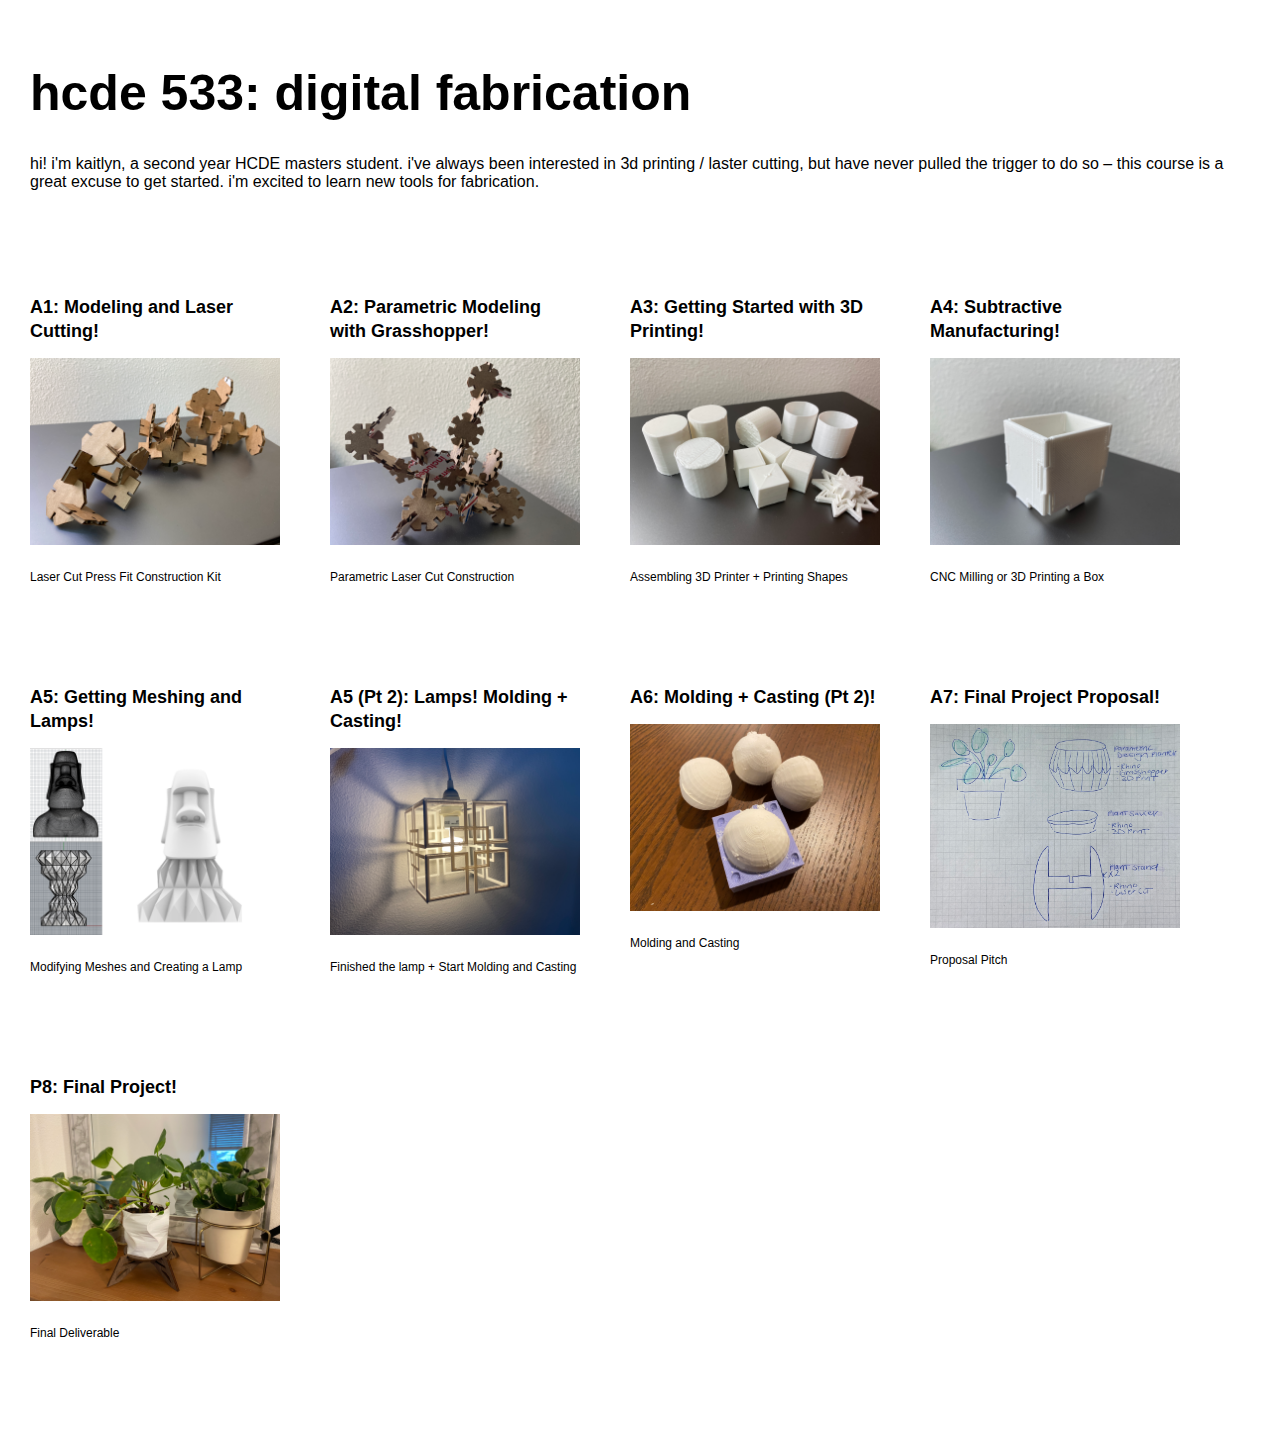
<file: index.html>
<!DOCTYPE html> 
<html> 
    <head> 
        <meta charset="utf-8"> 
        <meta name="viewport" content="width=device-width, maximum-scale=1.0" />

        <title>kaitlyn's digital fabrication page!</title> 

        <link href="style.css" media="screen" rel="stylesheet" type="text/css" />

    </head> 
    <body> 

        <div class="header">
		<h1>hcde 533: digital fabrication</h1>
		<p>
		    hi! i'm kaitlyn, a second year HCDE masters student. i've always been interested in 3d printing / laster cutting, but have never pulled the trigger to do so – this course is a great excuse to get started. i'm excited to learn new tools for fabrication. 
            </p>
	    </div>
      
        <div class="assignments">
            <div class="assignment">
              <a href="assignment1.html"><h2>A1: Modeling and Laser Cutting!</h2>
                  <img src="final.JPG" width=250></a>
                <p>
		Laser Cut Press Fit Construction Kit
                </p>
            </div>

            <div class="assignment">
              <a href="assignment2.html"><h2>A2: Parametric Modeling with Grasshopper!</h2>
                  <img src="a2_final.JPG" width=250></a>
                <p>
		Parametric Laser Cut Construction
                </p>
            </div>
		
	<div class="assignment">
              <a href="assignment3.html"><h2>A3: Getting Started with 3D Printing!</h2>
                  <img src="a3_final.JPG" width=250></a>
                <p>
		Assembling 3D Printer + Printing Shapes
                </p>
            </div>

            <div class="assignment">
                <a href="assignment4.html"><h2>A4: Subtractive Manufacturing!</h2>
                    <img src="a4_final.JPG" width=250></a>
                  <p>
		  CNC Milling or 3D Printing a Box
                  </p>
              </div>
		
		<div class="assignment">
                <a href="assignment5.html"><h2>A5: Getting Meshing and Lamps!</h2>
                    <img src="a5_final.png" width=250></a>
                  <p>
		  Modifying Meshes and Creating a Lamp
                  </p>
              </div>
		
		<div class="assignment">
                <a href="assignment5pt2.html"><h2>A5 (Pt 2): Lamps! Molding + Casting!</h2>
                    <img src="a4pt2_final.JPG" width=250></a>
                  <p>
		  Finished the lamp + Start Molding and Casting
                  </p>
              </div>

        <div class="assignment">
                <a href="assignment6.html"><h2>A6: Molding + Casting (Pt 2)!</h2>
                    <img src="a6_final.jpg" width=250></a>
                  <p>
		  Molding and Casting
                  </p>
              </div>
		
		 <div class="assignment">
                <a href="assignment7.html"><h2>A7: Final Project Proposal!</h2>
                    <img src="a7_plan.jpg" width=250></a>
                  <p>
		  Proposal Pitch
                  </p>
              </div>
		
		 <div class="assignment">
                <a href="assignment8.html"><h2>P8: Final Project!</h2>
                    <img src="a8_final.JPG" width=250></a>
                  <p>
		  Final Deliverable
                  </p>
              </div>
	</div>
    </body>
</html>
</file>
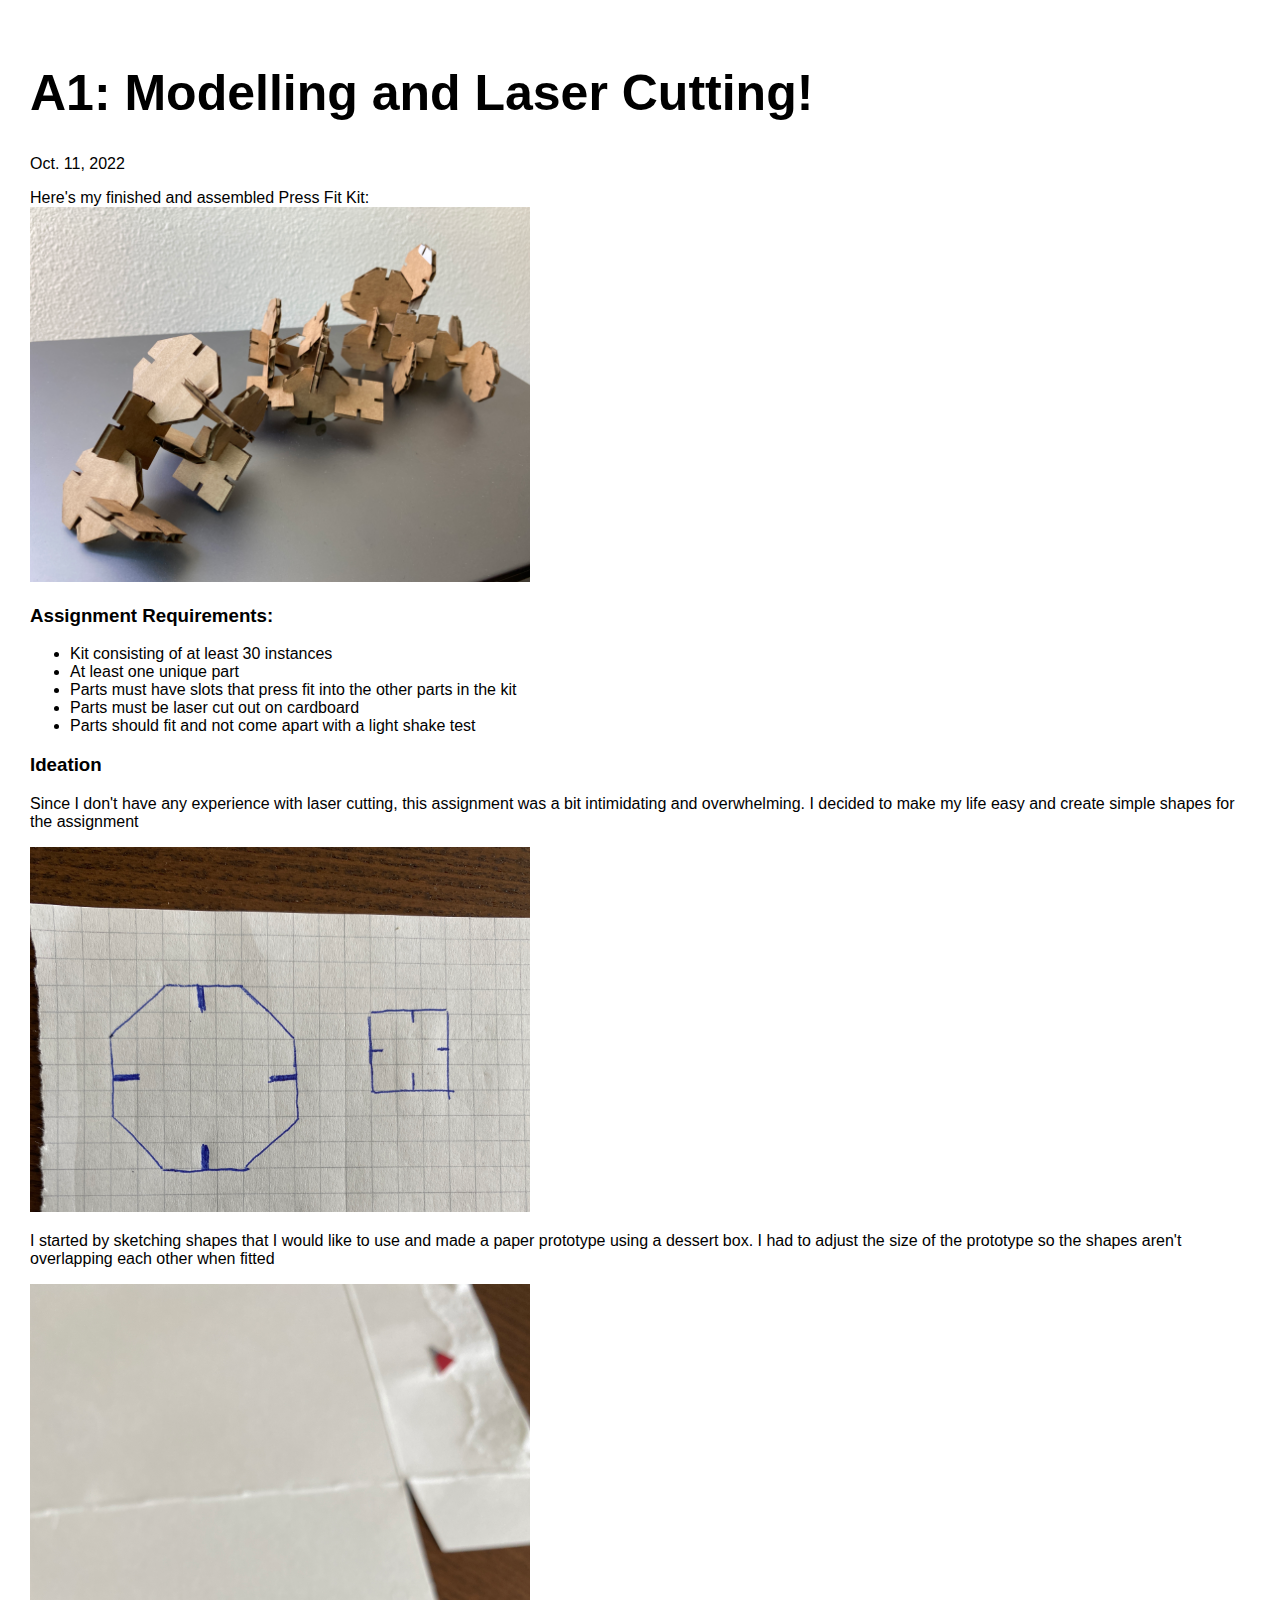
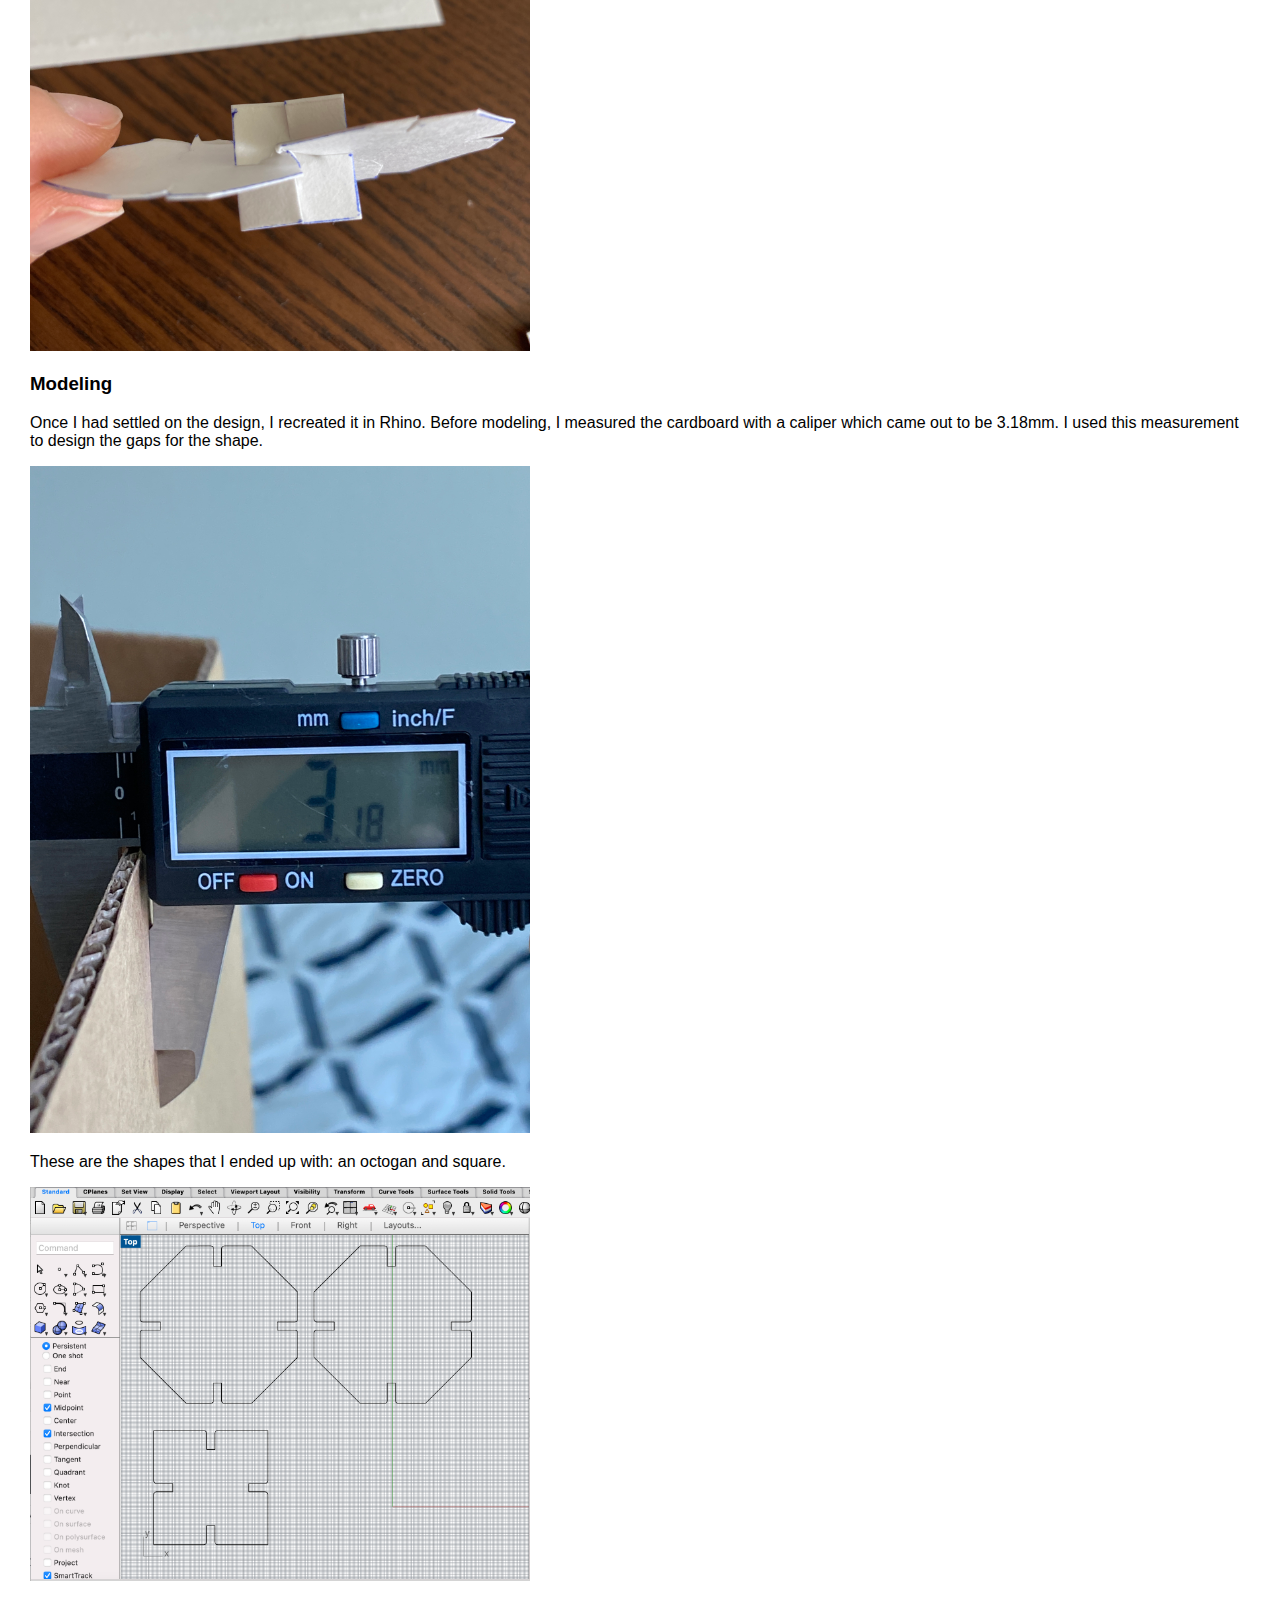
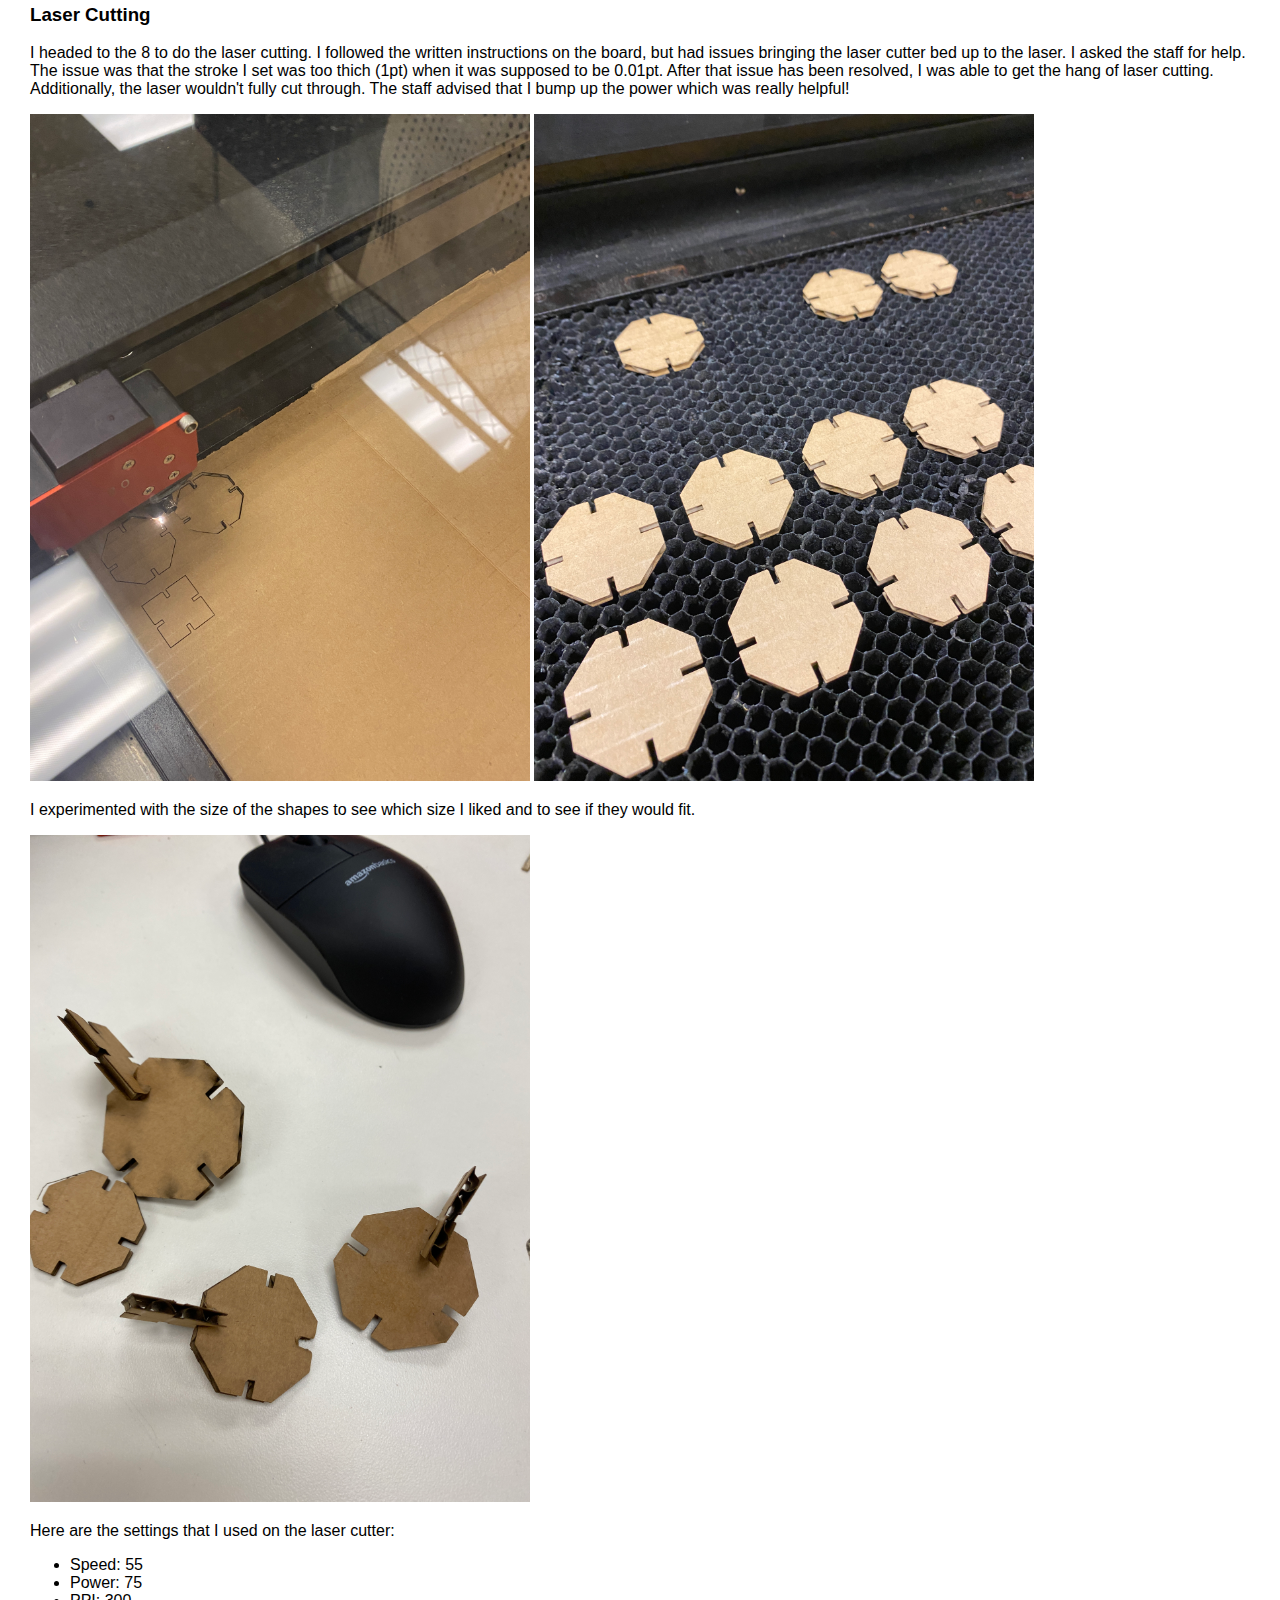
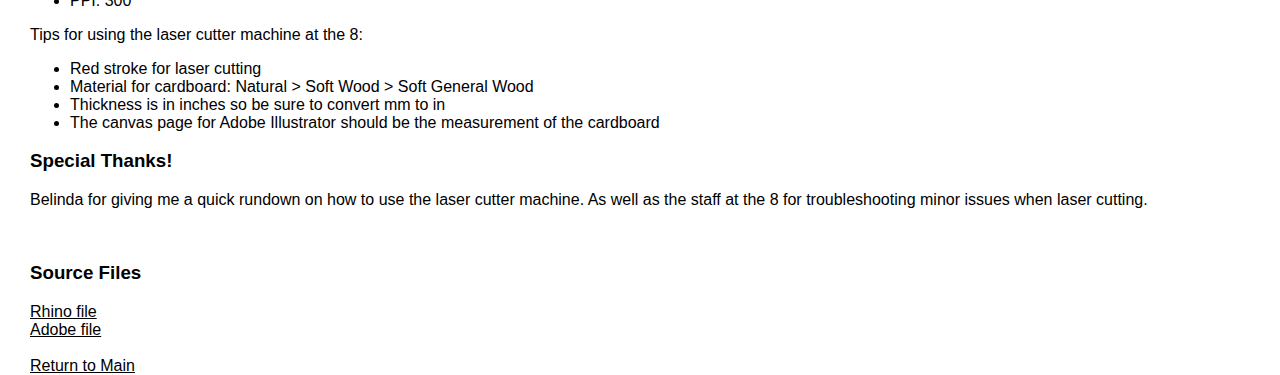
<file: assignment1.html>
<!DOCTYPE html> 
<html> 
    <head> 
        <meta charset="utf-8"> 
        <meta name="viewport" content="width=device-width, maximum-scale=1.0" />

        <title>A1: Modelling and Laser Cutting!</title> 

        <link href="style.css" media="screen" rel="stylesheet" type="text/css" />

    </head> 
    <body> 

        <div class="header">
            <h1>A1: Modelling and Laser Cutting!</h1>
            Oct. 11, 2022
           
            <p>
                Here's my finished and assembled Press Fit Kit:
                <br>
            <img src="final.JPG" width=500></a>
            </p>
    
     
                <h3>Assignment Requirements:</h3>
            <p>
                <ul>
                    <li> Kit consisting of at least 30 instances</li>
                    <li>At least one unique part</li>
                    <li>Parts must have slots that press fit into the other parts in the kit</li>
                    <li>Parts must be laser cut out on cardboard</li>
                    <li>Parts should fit and not come apart with a light shake test</li>
                 </ul>
            
    <h3>Ideation</h3>
            </p>    
            <p>Since I don't have any experience with laser cutting, this assignment was a bit intimidating and overwhelming. I decided to make my life easy and create simple shapes for the assignment
            </p>
<p>
            <img src="sketch.JPG" width=500></a>
            </p>
            <p>I started by sketching shapes that I would like to use and made a paper prototype using a dessert box. I had to adjust the size of the prototype so the shapes aren't overlapping each other when fitted</p>
<img src="prototype.JPG" width=500></a>

<h3>Modeling</h3>
<p>Once I had settled on the design, I recreated it in Rhino. Before modeling, I measured the cardboard with a caliper which came out to be 3.18mm. I used this measurement to design the gaps for the shape.</p>
<img src="caliper.JPG" width=500></a>
<p>These are the shapes that I ended up with: an octogan and square.</p>
<img src="rhinoshape.png" width=500></a>

<h3>Laser Cutting</h3>
<p>I headed to the 8 to do the laser cutting. I followed the written instructions on the board, but had issues bringing the laser cutter bed up to the laser. I asked the staff for help. The issue was that the stroke I set was too thich (1pt) when it was supposed to be 0.01pt. After that issue has been resolved, I was able to get the hang of laser cutting.
Additionally, the laser wouldn't fully cut through. The staff advised that I bump up the power which was really helpful!</p>
<img src="laser.JPG" width=500></a>
<img src="cut.JPG" width=500></a>

<p>I experimented with the size of the shapes to see which size I liked and to see if they would fit.</p>
<img src="testpiece.JPG" width=500></a>

<p>Here are the settings that I used on the laser cutter:</p>
<ul>
    <li>Speed: 55</li>
    <li>Power: 75</li>
    <li>PPI: 300</li>
</ul>

<p>Tips for using the laser cutter machine at the 8:</p>
<ul>
    <li>Red stroke for laser cutting</li>
    <li>Material for cardboard: Natural > Soft Wood > Soft General Wood</li>
    <li>Thickness is in inches so be sure to convert mm to in</li>
    <li>The canvas page for Adobe Illustrator should be the measurement of the cardboard</li>
</ul>

<h3>Special Thanks!</h3>
<p>Belinda for giving me a quick rundown on how to use the laser cutter machine. As well as the staff at the 8 for troubleshooting minor issues when laser cutting.</p>
  
<br>

<h3>Source Files</h3>
<a href="lasercut.3dm">Rhino file</a>
<br>
<a href="lasercut.ai">Adobe file</a>

<br>
<br>
<a href="index.html">Return to Main</a>
</div>
    </body>
</html>
</file>
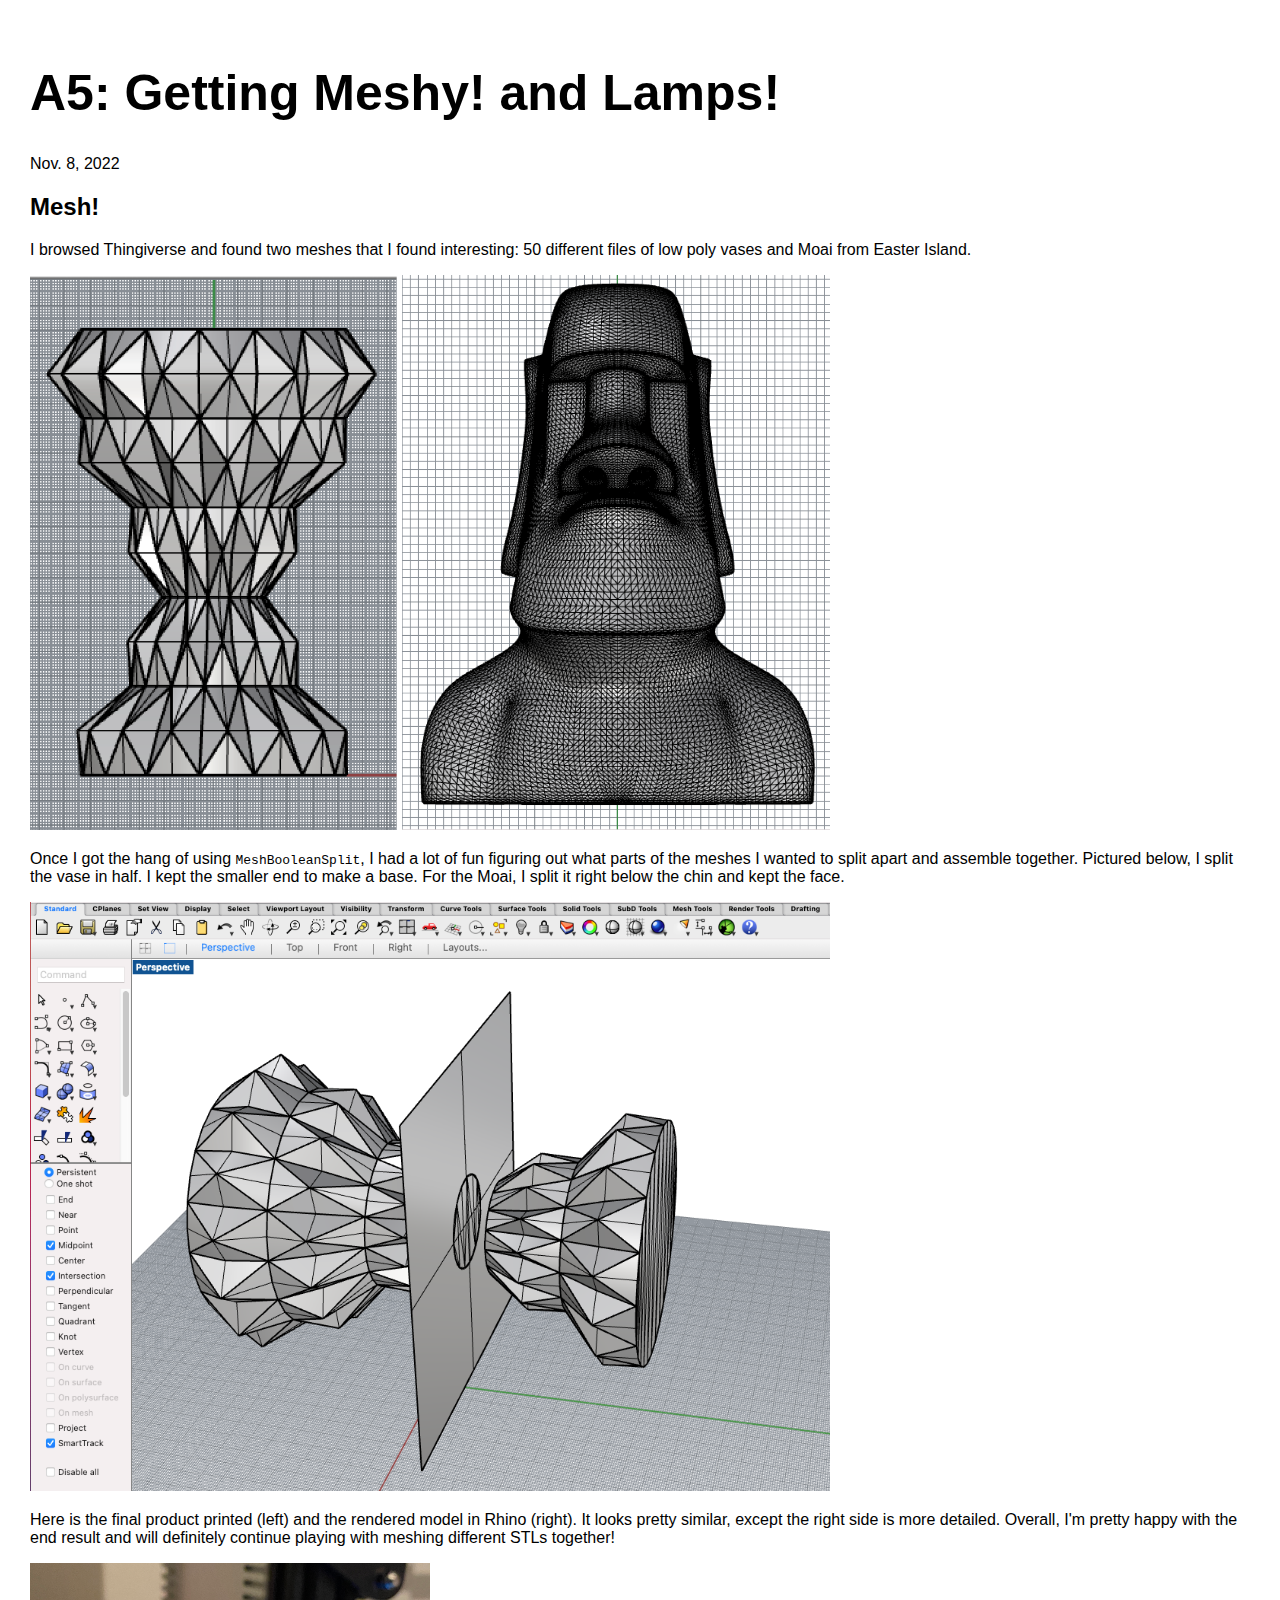
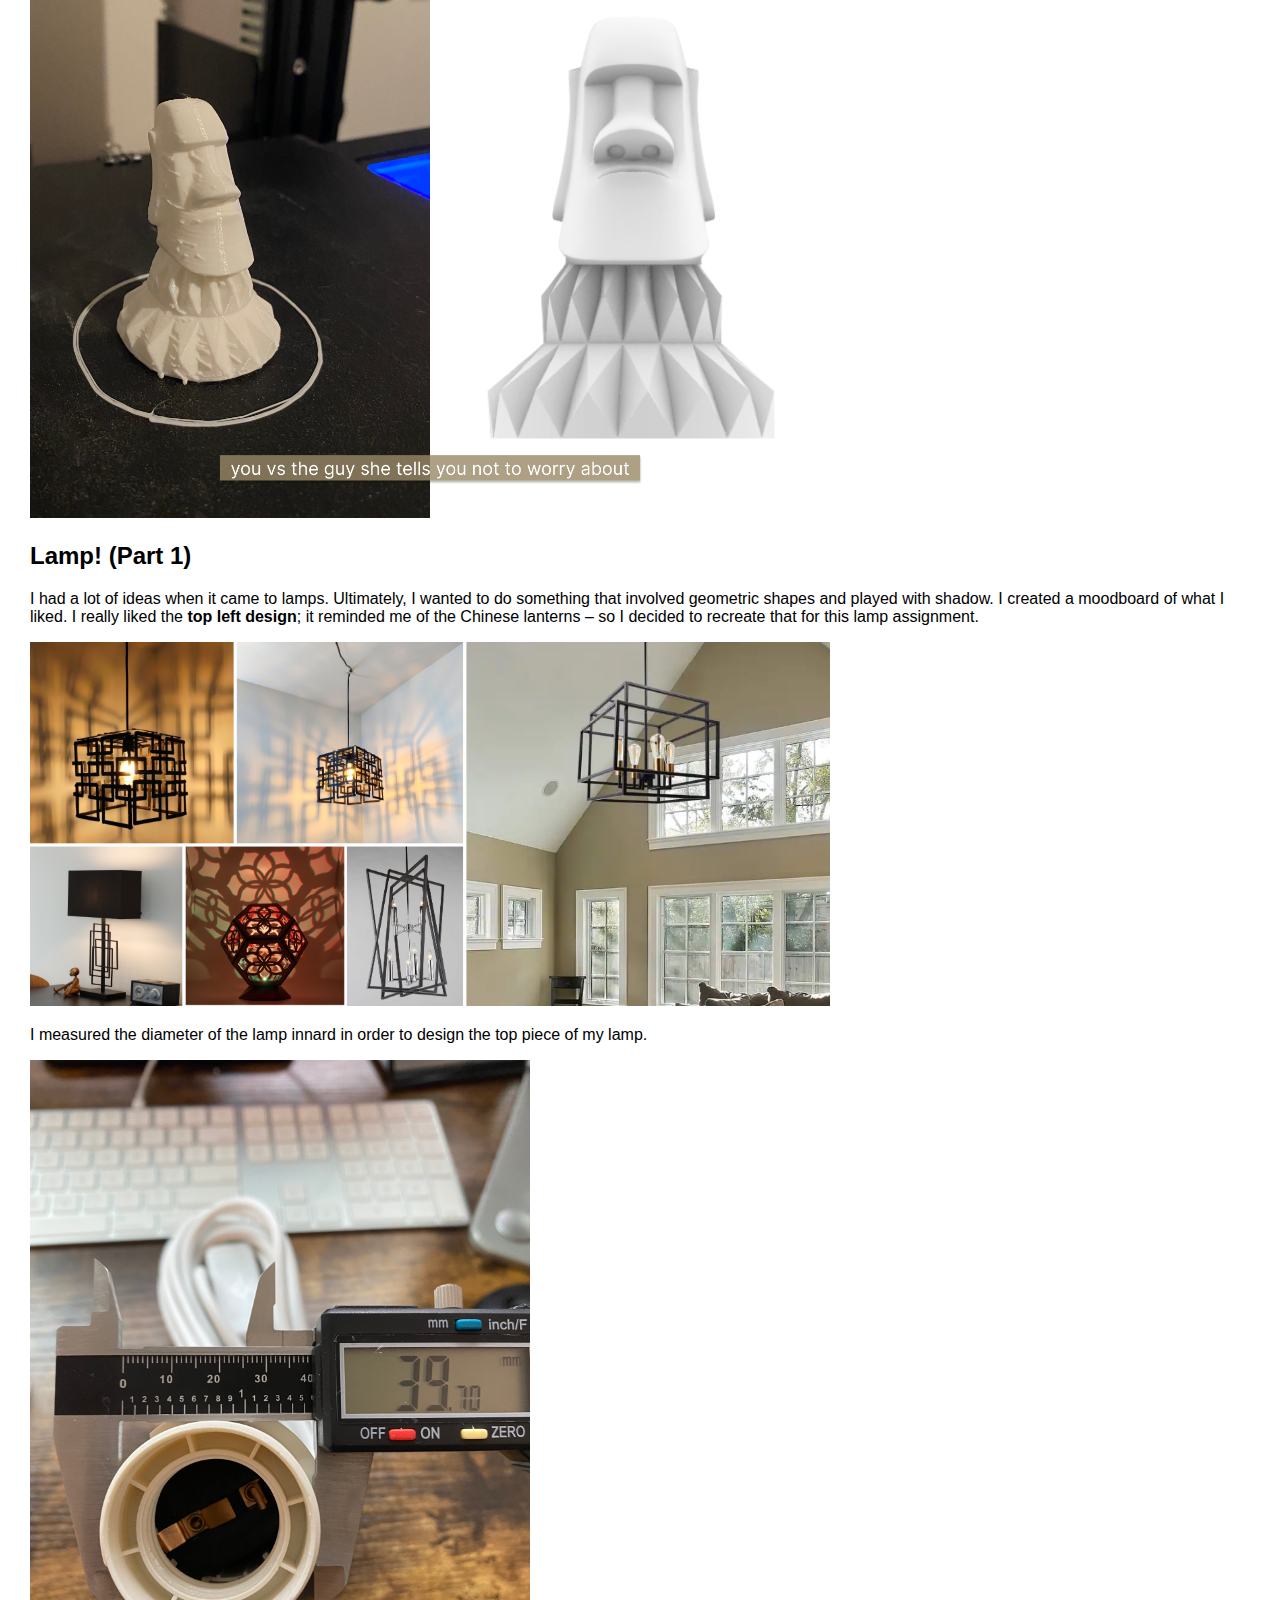
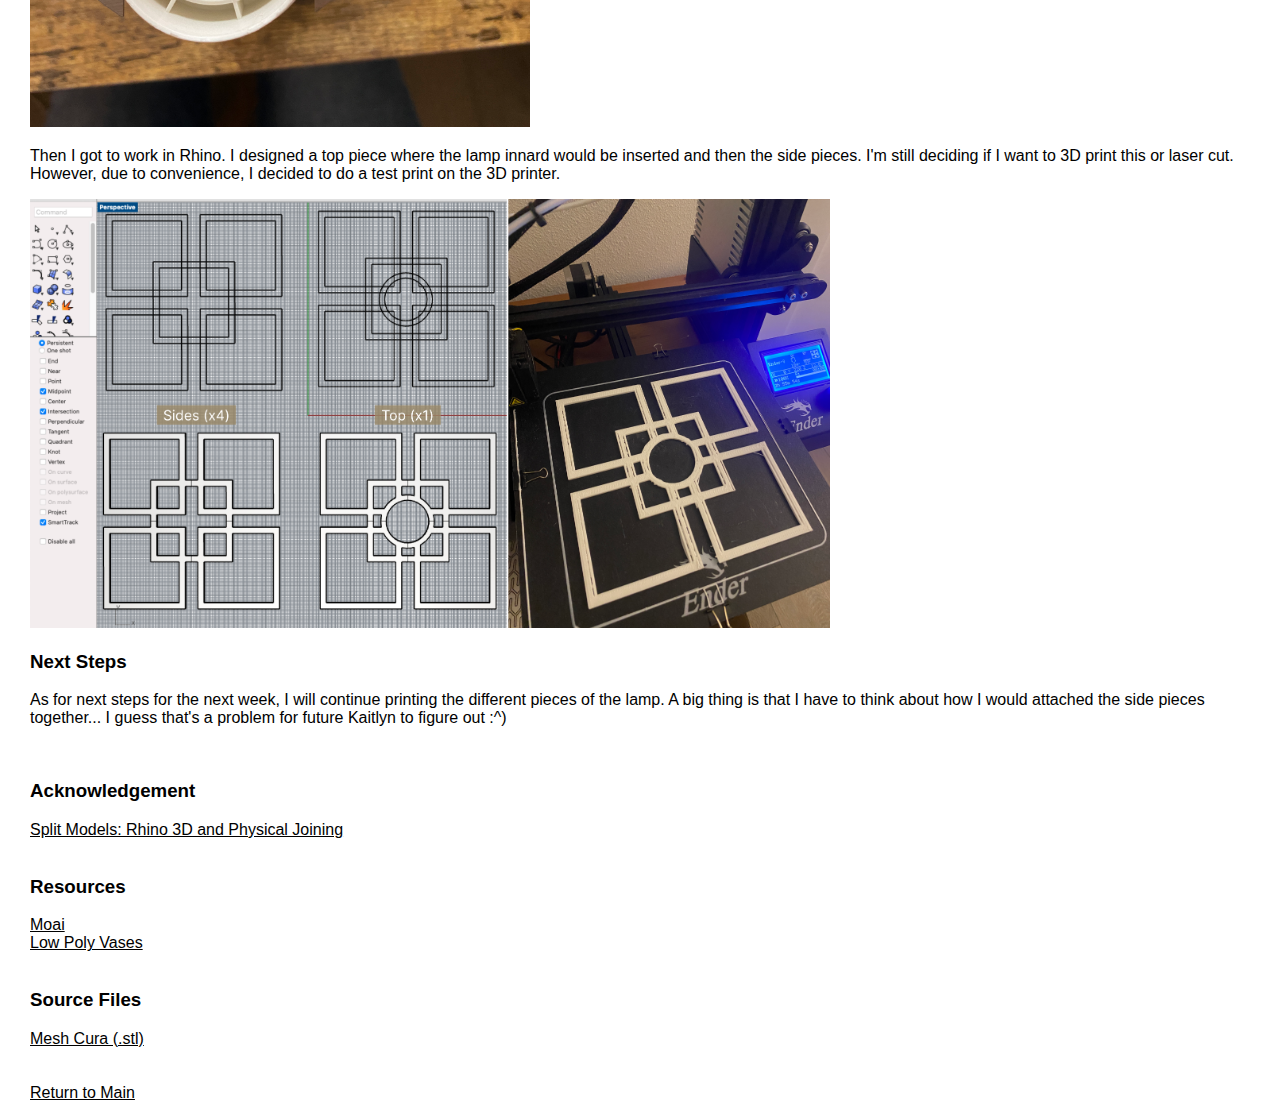
<file: assignment5.html>
<!DOCTYPE html> 
<html> 
    <head> 
        <meta charset="utf-8"> 
        <meta name="viewport" content="width=device-width, maximum-scale=1.0" />

        <title>A5: Getting Meshy! Lamps!</title> 

        <link href="style.css" media="screen" rel="stylesheet" type="text/css" />

    </head> 
    <body> 

        <div class="header">
            <h1>A5: Getting Meshy! and Lamps!</h1>
            Nov. 8, 2022
           <br>
         
    <h2>Mesh!</h2>
    <p>I browsed Thingiverse and found two meshes that I found interesting: 50 different files of low poly vases and Moai from Easter Island.  
    </p>
    <img src="a5_meshes.png" width=800></a>
    <br>
    <p>Once I got the hang of using <code>MeshBooleanSplit</code>, I had a lot of fun figuring out what parts of the meshes I wanted to split apart and assemble together.
    Pictured below, I split the vase in half. I kept the smaller end to make a base. For the Moai, I split it right below the chin and kept the face. </p>
    <img src="a5_split.png" width=800></a>
    <br>
    <p>Here is the final product printed (left) and the rendered model in Rhino (right). It looks pretty similar, except the right side is more detailed. Overall, I'm pretty happy with the end result and will definitely continue playing with meshing different STLs together!</p>
    <img src="a5_meshfinal.png" width=800></a>
   
    <h2>Lamp! (Part 1)</h2>

    <p>I had a lot of ideas when it came to lamps. Ultimately, I wanted to do something that involved geometric shapes and played with shadow. I created a moodboard of what I liked. 
        I really liked the <b>top left design</b>; it reminded me of the Chinese lanterns – so I decided to recreate that for this lamp assignment. 
    </p>
    <img src="a5_lampinspo.png" width=800></a>
    <br>
    <p>I measured the diameter of the lamp innard in order to design the top piece of my lamp. </p>
    <img src="a5_caliper.JPG" width=500></a>
    <br>
    <p>Then I got to work in Rhino. I designed a top piece where the lamp innard would be inserted and then the side pieces. I'm still deciding if I want to 3D print this or laser cut. However, due to convenience, I decided to do a test print on the 3D printer.</p>
    <img src="a5_lampdesign.png" width=800></a>

    <h3>Next Steps</h3>
    <p>As for next steps for the next week, I will continue printing the different pieces of the lamp. A big thing is that I have to think about how I would attached the side pieces together... I guess that's a problem for future Kaitlyn to figure out :^)</p>
<br>

<h3>Acknowledgement</h3>
<a href="https://msd-makerspaces.gitbook.io/next-lab/3d-printing/key-techniques/split-models-rhino-3d-and-physical-joining">Split Models: Rhino 3D and Physical Joining</a>
<br>
<br>
<h3>Resources</h3>
<a href="https://www.thingiverse.com/thing:144668">Moai</a>
<br>
<a href="https://www.thingiverse.com/thing:2638924">Low Poly Vases</a>
<br>
<br>
<h3>Source Files</h3>
<a href="mesh.stl">Mesh Cura (.stl)</a>
<br>


<br>
<br>
<a href="index.html">Return to Main</a>
<br>
<br>
</div>
    </body>
</html>
</file>
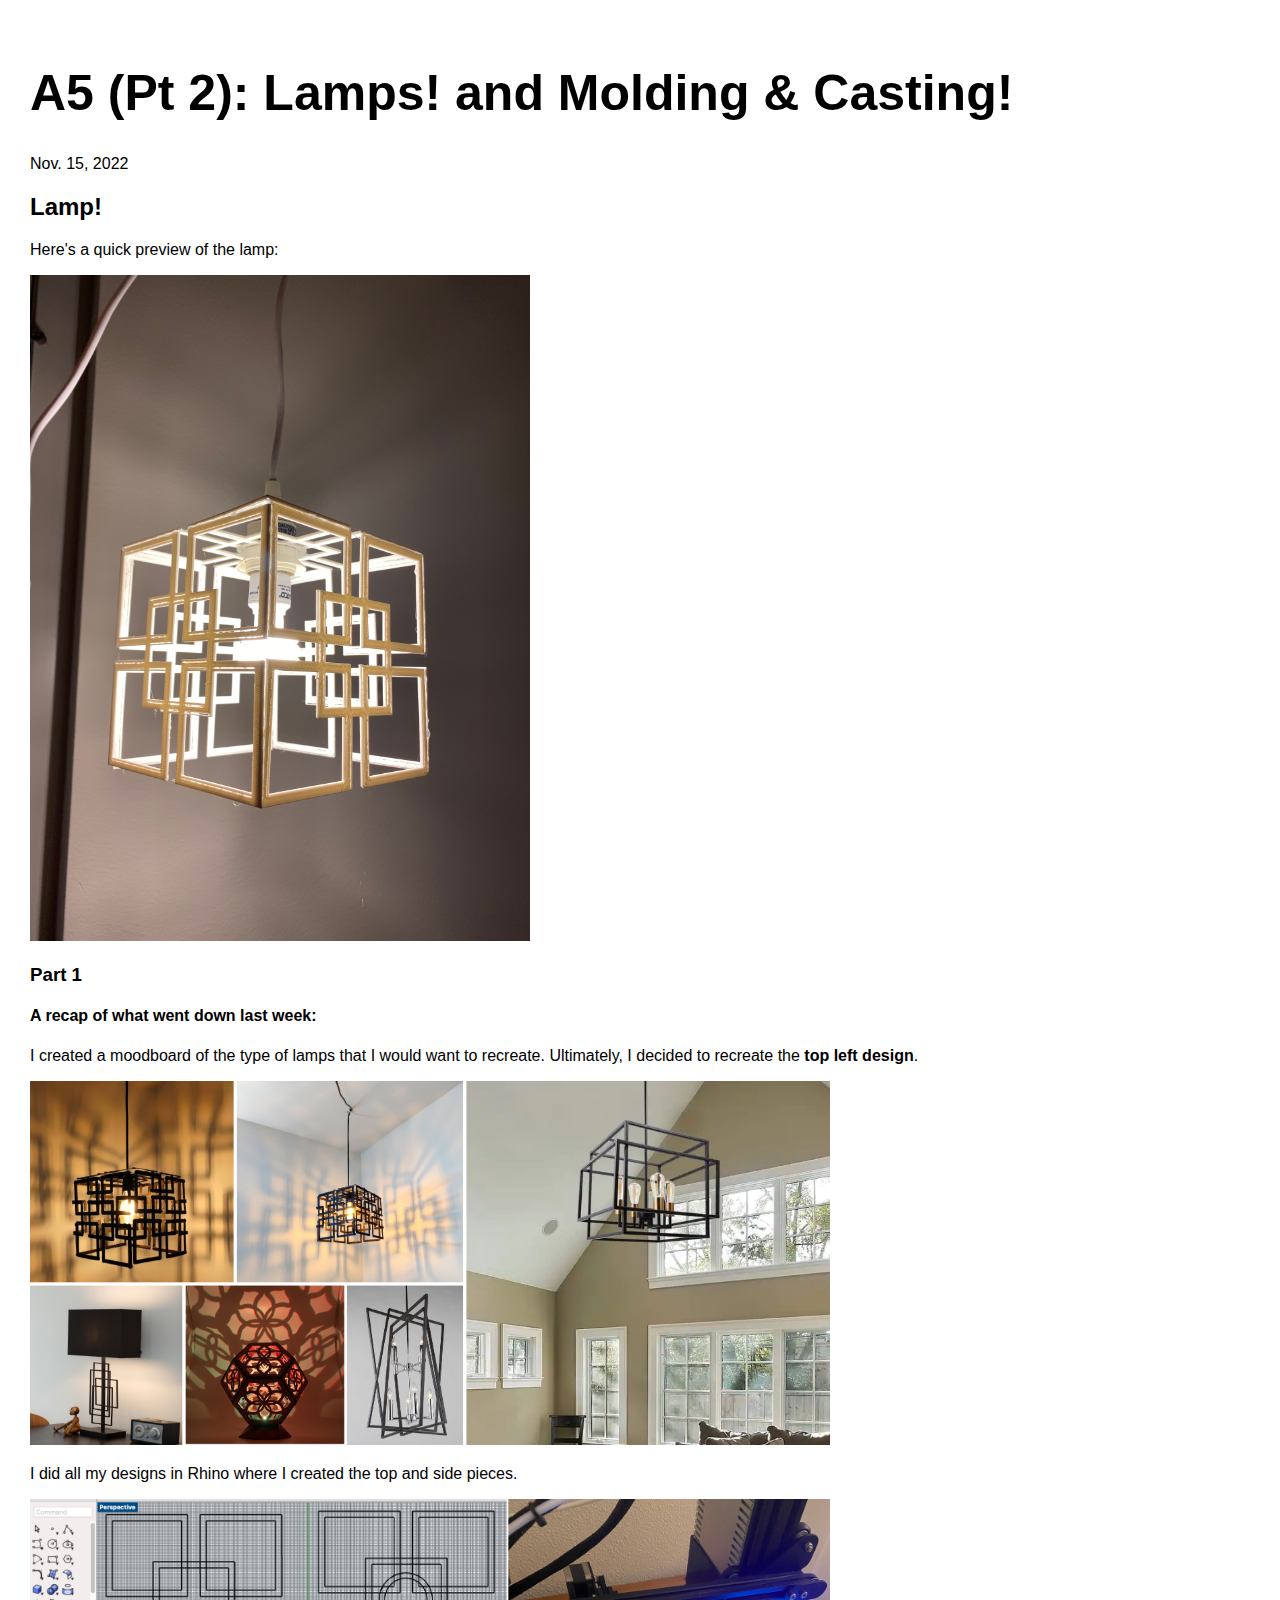
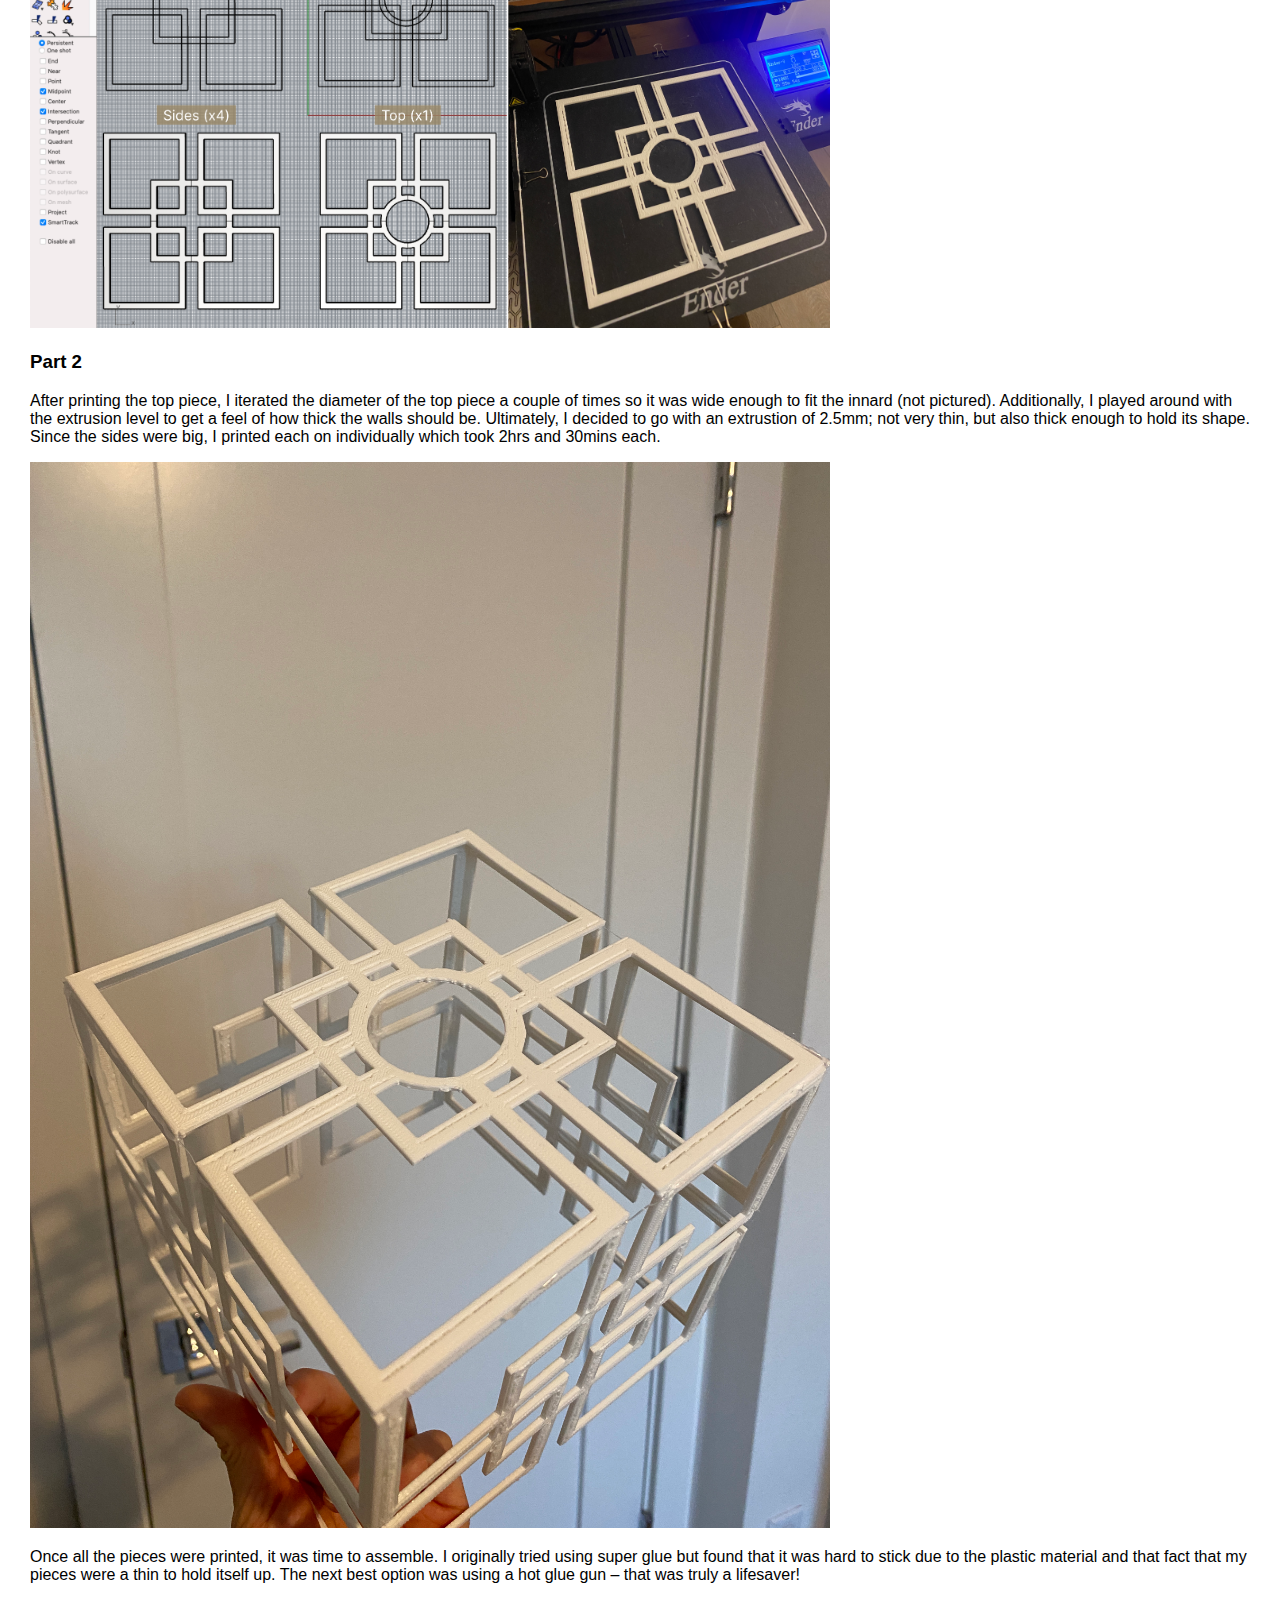
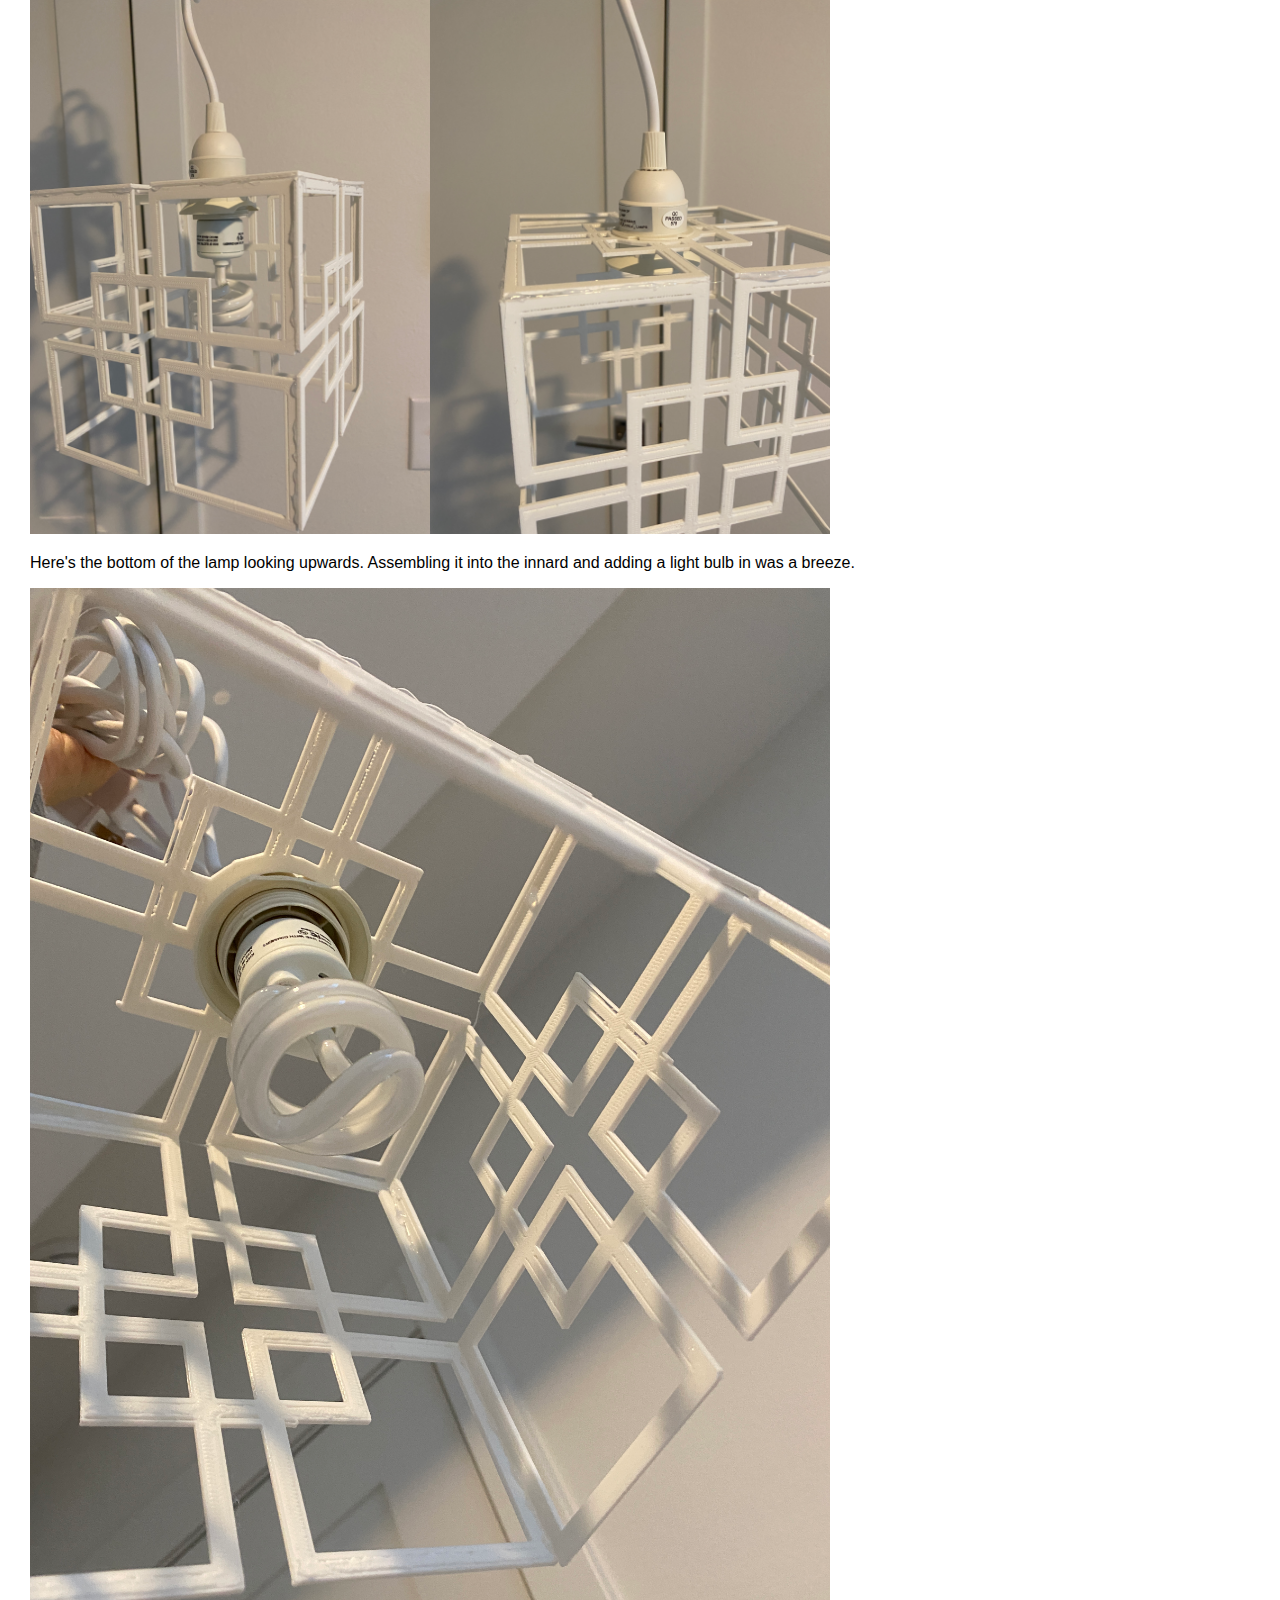
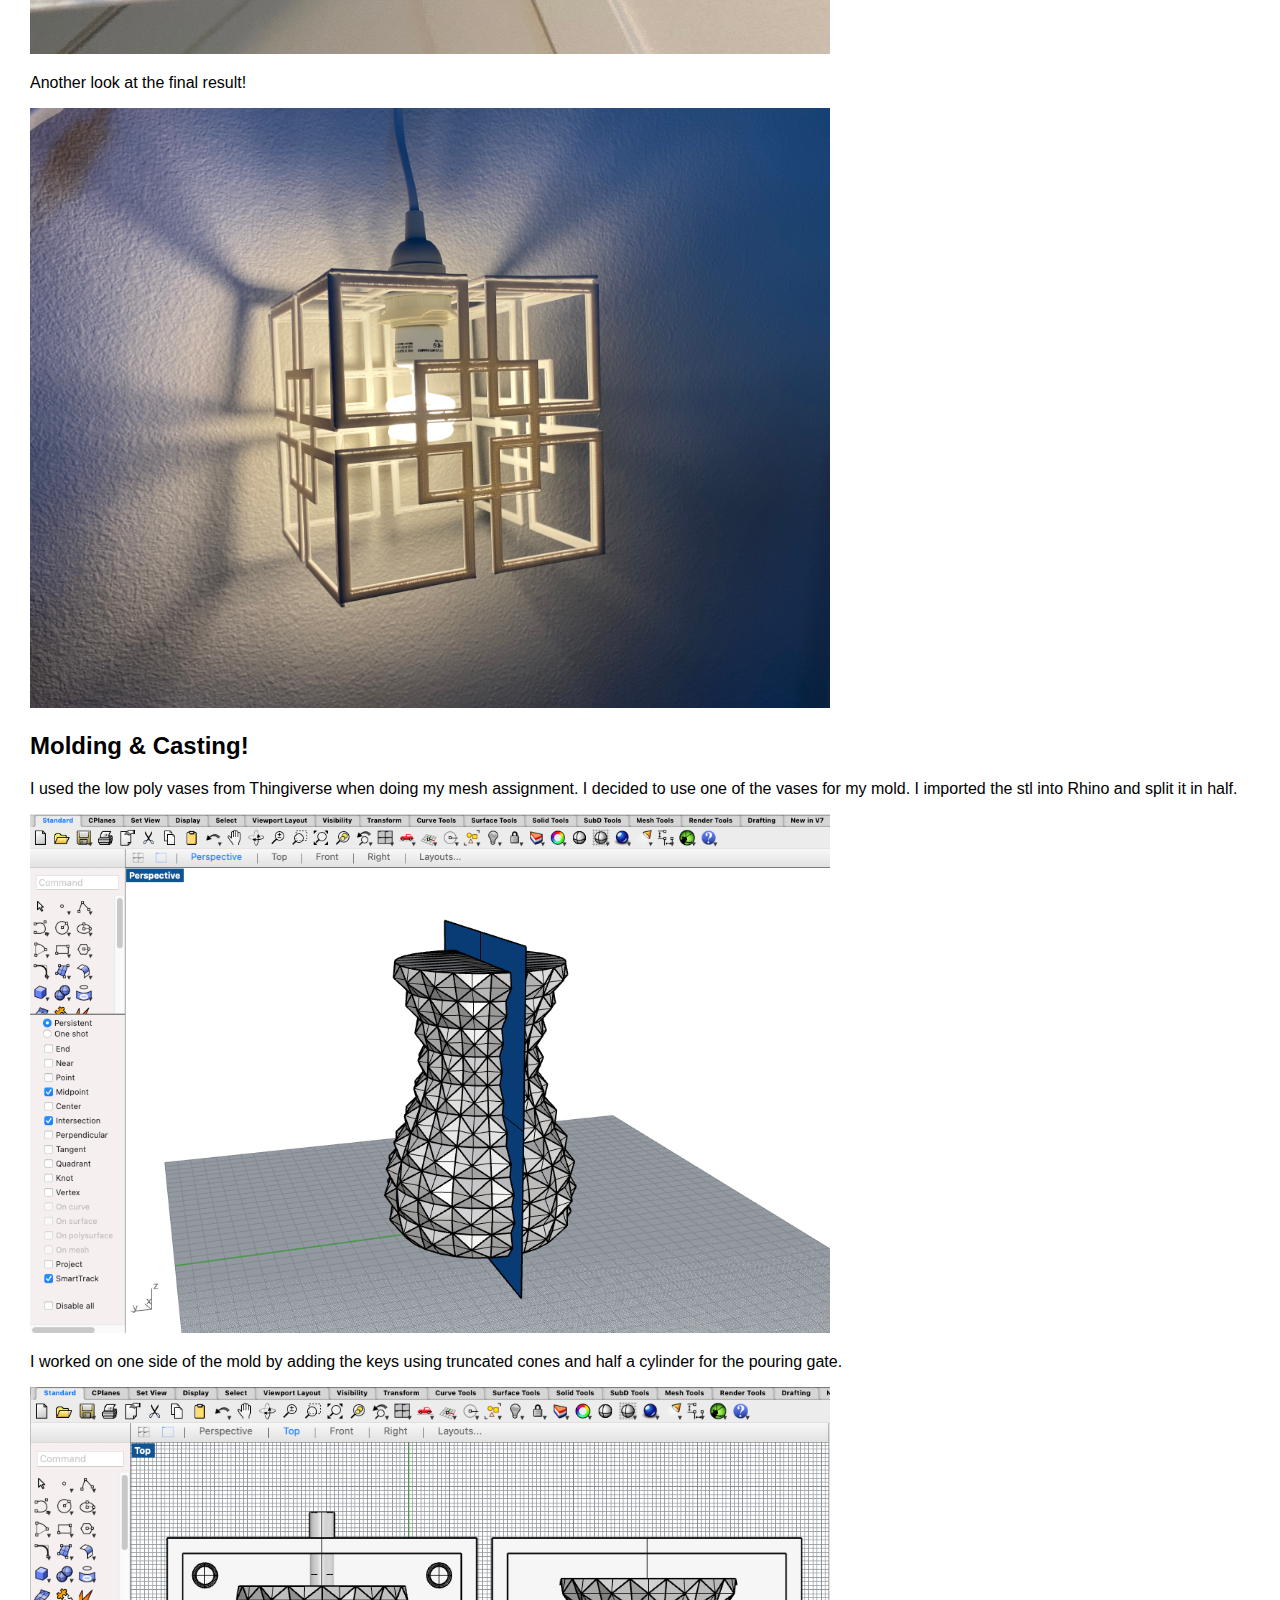
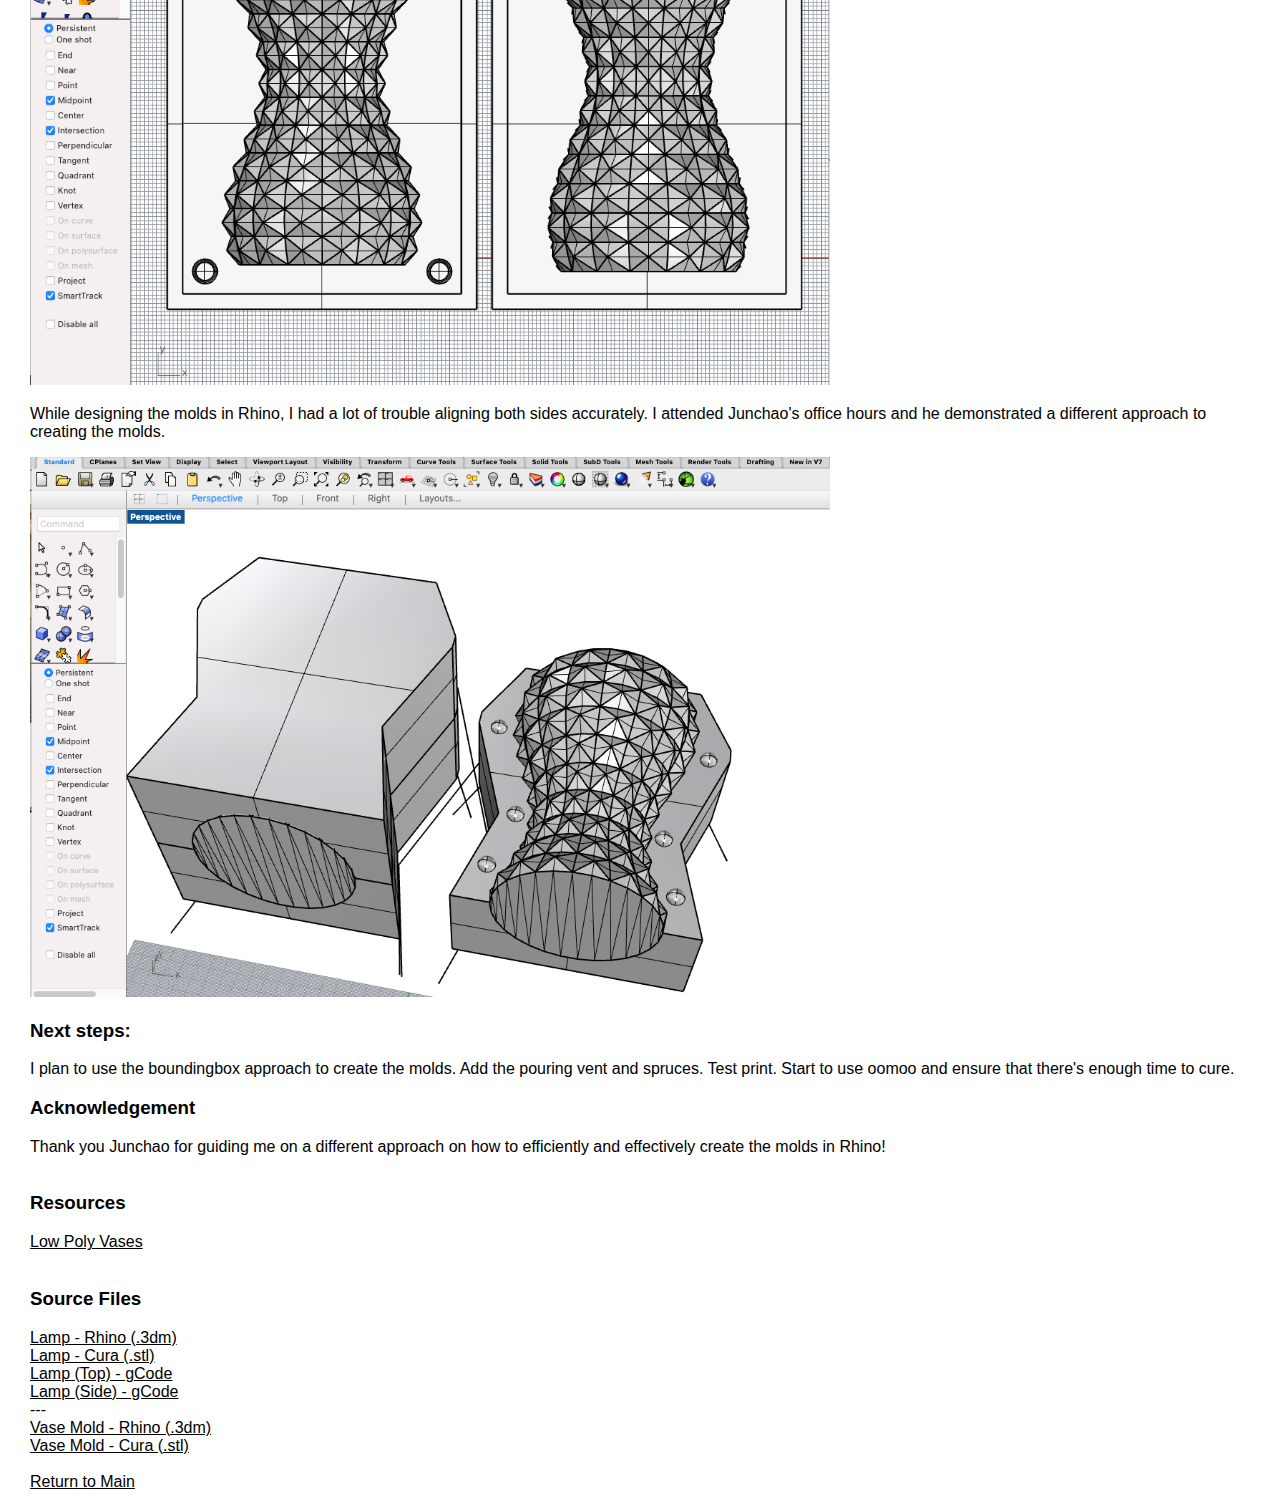
<file: assignment5pt2.html>
<!DOCTYPE html> 
<html> 
    <head> 
        <meta charset="utf-8"> 
        <meta name="viewport" content="width=device-width, maximum-scale=1.0" />

        <title>A5 (Pt 2): Lamps! and Molding & Casting!</title> 

        <link href="style.css" media="screen" rel="stylesheet" type="text/css" />

    </head> 
    <body> 

        <div class="header">
            <h1>A5 (Pt 2): Lamps! and Molding & Casting!</h1>
            Nov. 15, 2022
           <br>
   
    <h2>Lamp!</h2>
    <p>Here's a quick preview of the lamp:</p>
    <img src="a5_pt2.JPG" width=500></a>
    <br>
    <h3>Part 1<h3>
        <h4>A recap of what went down last week:</h4>
    <p>I created a moodboard of the type of lamps that I would want to recreate. Ultimately, I decided to recreate the <b>top left design</b>.
    </p>
    <img src="a5_lampinspo.png" width=800></a>
    <br>
    <p>I did all my designs in Rhino where I created the top and side pieces.</p>
    <img src="a5_lampdesign.png" width=800></a>

    <h3>Part 2</h3>
      <p>After printing the top piece, I iterated the diameter of the top piece a couple of times so it was wide enough to fit the innard (not pictured). Additionally, I played around with the extrusion level to get a feel of how thick the walls should be. 
        Ultimately, I decided to go with an extrustion of 2.5mm; not very thin, but also thick enough to hold its shape. Since the sides were big, I printed each on individually which took 2hrs and 30mins each.</p>
        <img src="a5pt2_topassemble.JPG" width=800></a>
<br>
    <p>Once all the pieces were printed, it was time to assemble. I originally tried using super glue but found that it was hard to stick due to the plastic material and that fact that my pieces were a thin to hold itself up. The next best option was using a hot glue gun – that was truly a lifesaver!</p>
    <img src="a5pt2_collage.png" width=800></a>
<br>
<p>Here's the bottom of the lamp looking upwards. Assembling it into the innard and adding a light bulb in was a breeze.</p>
<img src="a5pt2_bottom.JPG" width=800></a>
<br>
<p>Another look at the final result!</p>
<img src="a4pt2_final.JPG" width=800></a>

<h2>Molding & Casting!</h2>
    <p>I used the low poly vases from Thingiverse when doing my mesh assignment. I decided to use one of the vases for my mold. I imported the stl into Rhino and split it in half.</p>
    <img src="a5pt2_halfvase.png" width=800></a>
    <p>I worked on one side of the mold by adding the keys using truncated cones and half a cylinder for the pouring gate.</p>
    <img src="a5pt2_vasebox.png" width=800></a>
    <p>While designing the molds in Rhino, I had a lot of trouble aligning both sides accurately. I attended Junchao's office hours and he demonstrated a different approach to creating the molds.</p>
    <img src="a5pt2_boundingbox.png" width=800></a>

<h3>Next steps:</h3>
<p>I plan to use the boundingbox approach to create the molds. Add the pouring vent and spruces. Test print. Start to use oomoo and ensure that there's enough time to cure. </p>

<h3>Acknowledgement</h3>
Thank you Junchao for guiding me on a different approach on how to efficiently and effectively create the molds in Rhino! 
<br>
<br>
<h3>Resources</h3>
<a href="https://www.thingiverse.com/thing:2638924">Low Poly Vases</a>
<br>
<br>
<h3>Source Files</h3>
<a href="lamp.3dm">Lamp - Rhino (.3dm)</a>
<br>
<a href="lamp.stl">Lamp - Cura (.stl)</a>
<br>
<a href="CE3E3V2_toplamp.gcode">Lamp (Top) - gCode</a>
<br>
<a href="CE3E3V2_side.gcode">Lamp (Side) - gCode</a>
<br>
---
<br>
<a href="vase.3dm">Vase Mold - Rhino (.3dm)</a>
<br>
<a href="vase.3dm">Vase Mold - Cura (.stl)</a>



<br>
<br>
<a href="index.html">Return to Main</a>
<br>
<br>
</div>
    </body>
</html>
</file>
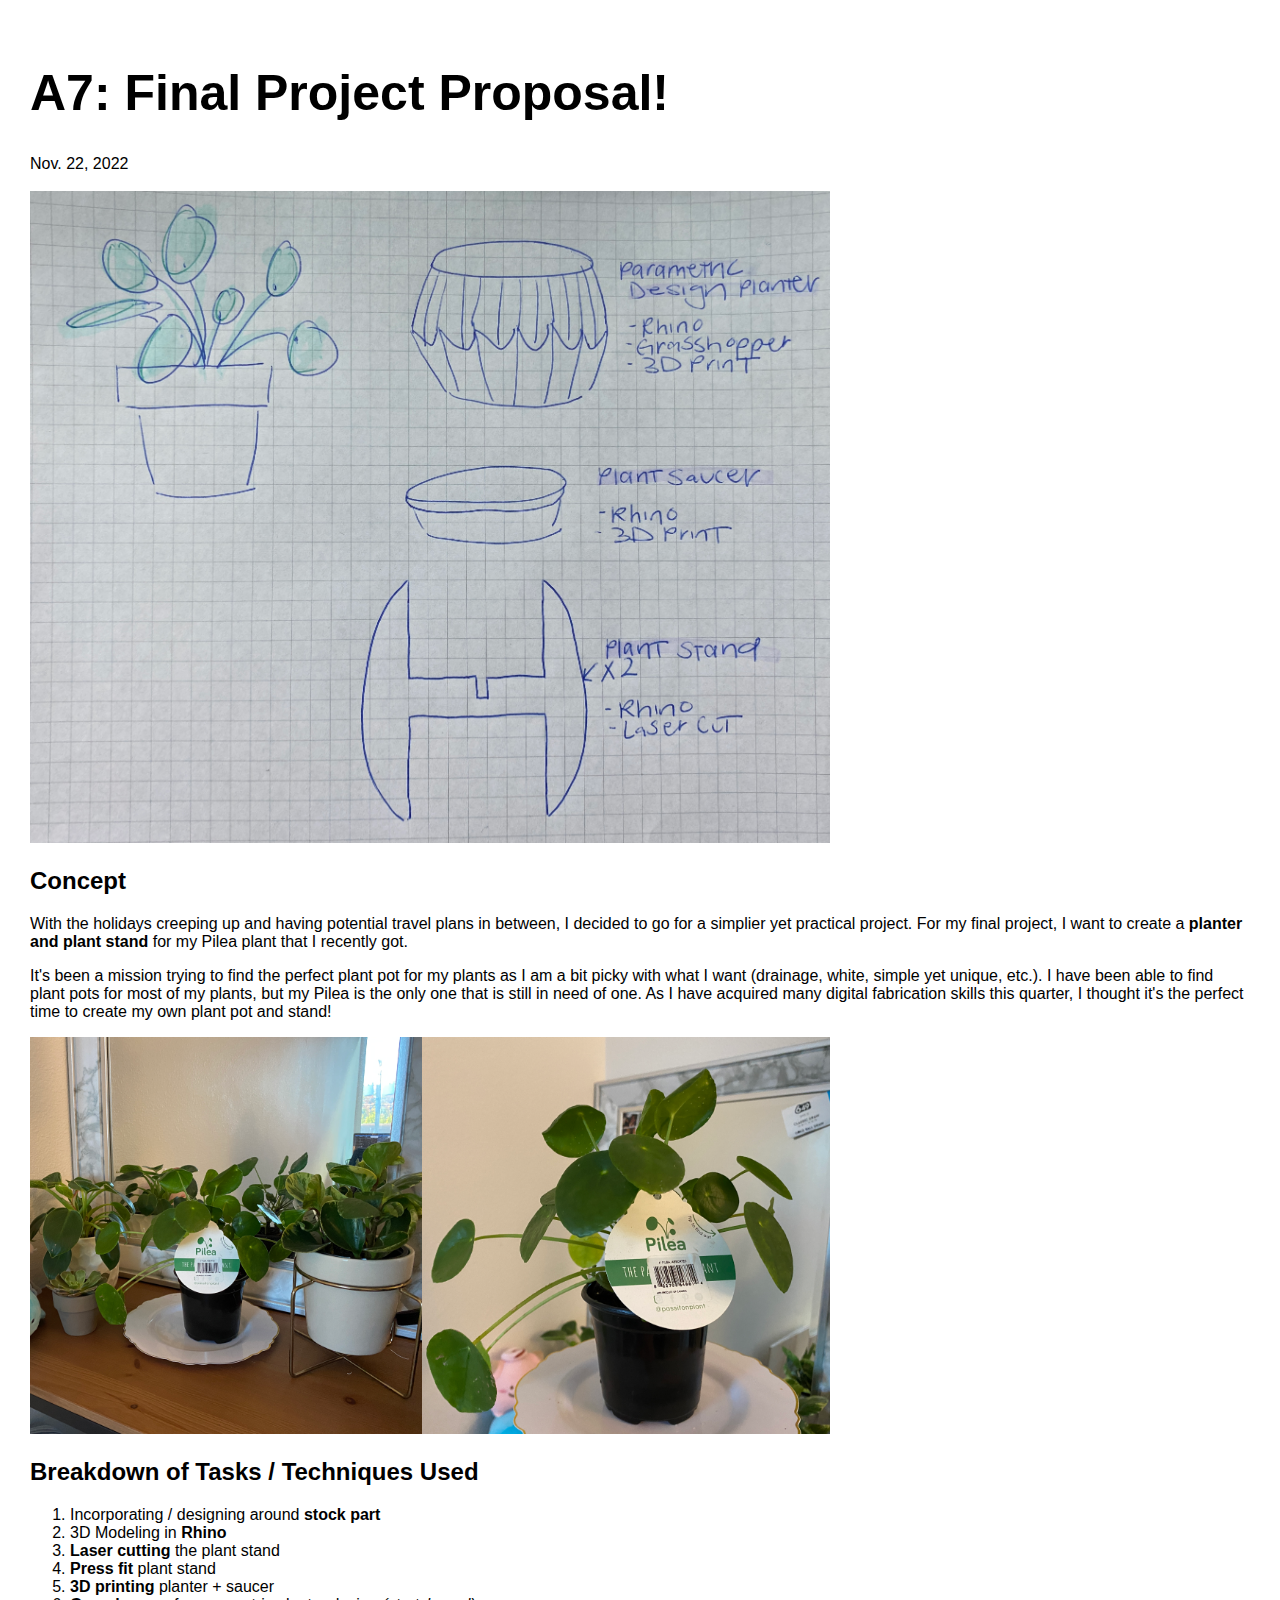
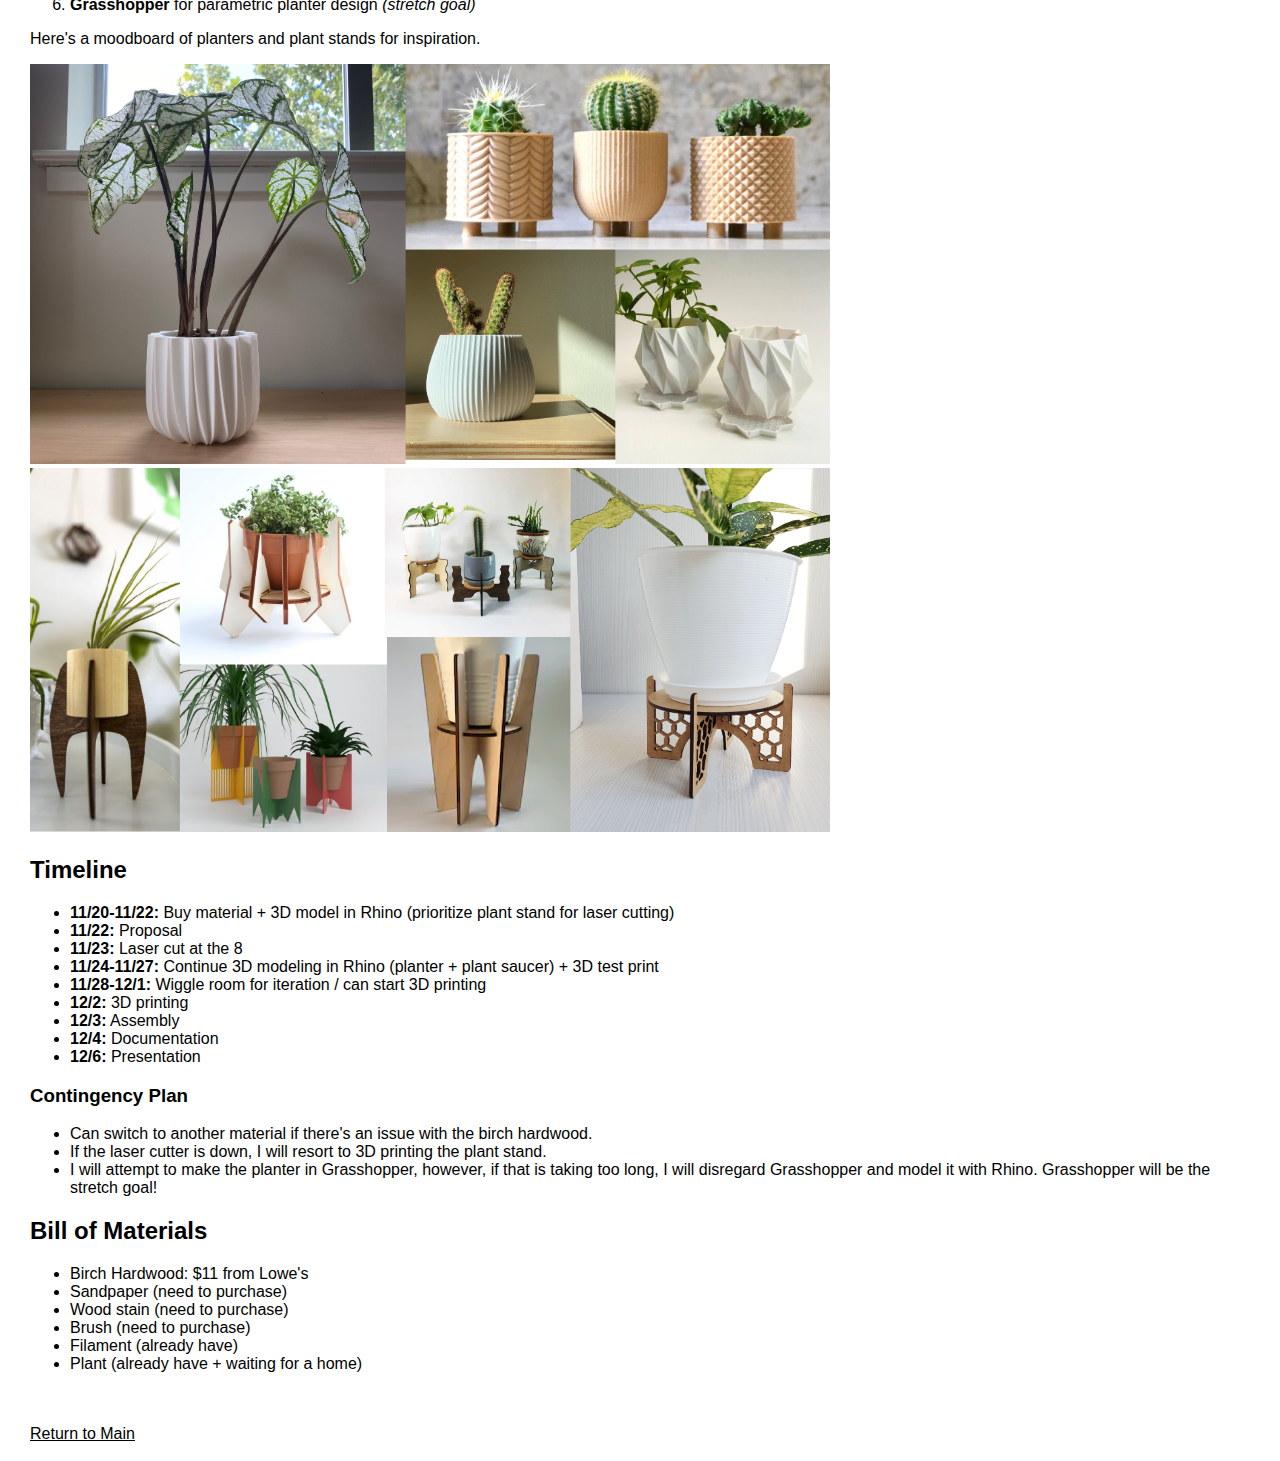
<file: assignment7.html>
<!DOCTYPE html> 
<html> 
    <head> 
        <meta charset="utf-8"> 
        <meta name="viewport" content="width=device-width, maximum-scale=1.0" />

        <title>A7: Final Project Proposal!</title> 

        <link href="style.css" media="screen" rel="stylesheet" type="text/css" />

    </head> 
    <body> 

        <div class="header">
            <h1>A7: Final Project Proposal!</h1>
            Nov. 22, 2022
           <br>
           <br>
   
           <img src="a7_plan.jpg" width=800></a>
    <h2>Concept</h2>
    <p>With the holidays creeping up and having potential travel plans in between, I decided to go for a simplier yet practical project. For my final project, I want to create a <b>planter and plant stand</b> for my Pilea plant that I recently got.</p>
  
    <p>It's been a mission trying to find the perfect plant pot for my plants as I am a bit picky with what I want (drainage, white, simple yet unique, etc.). I have been able to find plant pots for most of my plants, but my Pilea is the only one that is still in need of one. As I have acquired many digital fabrication skills this quarter, I thought it's the perfect time to create my own plant pot and stand!</p> 
        <img src="a7_plant.png" width=800></a>
    </p>
    
    <h2>Breakdown of Tasks / Techniques Used</h2>
    <ol>
        <li>Incorporating / designing around <b>stock part</b></li>
        <li>3D Modeling in <b>Rhino</b></li>
        <li><b>Laser cutting</b> the plant stand</li>
        <li><b>Press fit</b> plant stand</li>
        <li><b>3D printing</b> planter + saucer</li>
        <li><b>Grasshopper</b> for parametric planter design <i>(stretch goal)</i></li> 
    </ol>

    <p>Here's a moodboard of planters and plant stands for inspiration.</p>
    <img src="a7_planter.png" width=800></a>
    <img src="a7_plantstand.png" width=800></a>
    <br>
 

    <h2>Timeline</h2>
    <ul>
        <li><b>11/20-11/22:</b> Buy material + 3D model in Rhino (prioritize plant stand for laser cutting)</li>
        <li><b>11/22:</b> Proposal</li>
        <li><b>11/23:</b> Laser cut at the 8</li>
        <li><b>11/24-11/27:</b> Continue 3D modeling in Rhino (planter + plant saucer) + 3D test print</li>
        <li><b>11/28-12/1:</b> Wiggle room for iteration / can start 3D printing</li>
        <li><b>12/2:</b> 3D printing</li>
        <li><b>12/3:</b> Assembly</li>
        <li><b>12/4:</b> Documentation</li>
        <li><b>12/6:</b> Presentation</li>
    </ul>

    <h3>Contingency Plan</h3>
    <ul>
        <li>Can switch to another material if there's an issue with the birch hardwood.</li>
        <li>If the laser cutter is down, I will resort to 3D printing the plant stand.</li>
        <li>I will attempt to make the planter in Grasshopper, however, if that is taking too long, I will disregard Grasshopper and model it with Rhino. Grasshopper will be the stretch goal!</li>
    </ul>
    
    <h2>Bill of Materials</h2>
    <ul>
        <li>Birch Hardwood: $11 from Lowe's</li>
        <li>Sandpaper (need to purchase)</li>
        <li>Wood stain (need to purchase)</li>
        <li>Brush (need to purchase)</li>
        <li>Filament (already have)</li>
        <li>Plant (already have + waiting for a home)</li>
    </ul>
   



<br>
<br>
<a href="index.html">Return to Main</a>
<br>
<br>
</div>
    </body>
</html>
</file>
<file: style.css>
html, body {
  padding: 0 0 0 0;
  margin: 0;
  font-family: 'helvetica', 'arial', 'sans';
}

h1,h2,h3,h4 {
  font-family: 'helvetica', 'arial', 'sans';
  }


a {
  color: #000;
}

.header {
  background: #fff;
  color: #000;
  height: 200px;
  padding: 30px 30px 30px;
}

.header h1 {
  font-size: 50px;
  }

.assignment {
  font-size: 12px;
  line-height: 24px;
  font-family: 'helvetica', 'arial', 'sans';
  padding: 20px 20px 20px 30px;
  width: 250px;
  height: 350px;
  float: left;
}

.assignment a {
    color: #000;
    text-decoration: none;
}

.assignment a:hover {
  background: #F06;
  color: #F06;
  text-decoration: none;
}


.footer {
    width: 1100px;
    float: left;
    padding: 300px 0px 30px 30px;
}

.widebody {
    width: 800px;
    padding: 0px 30px 30px 30px;
}

.widebody a {
}

.widebody a:hover {
  background: #F06;
  color: #FFF;
  text-decoration: none;
}

table, th, td{
  border-collapse: collapse;
  border: 2px solid;
  margin-right: auto;
  margin-left: auto;
  text-align: left;
}

th, td{
  padding: 10px;
}
</file>
